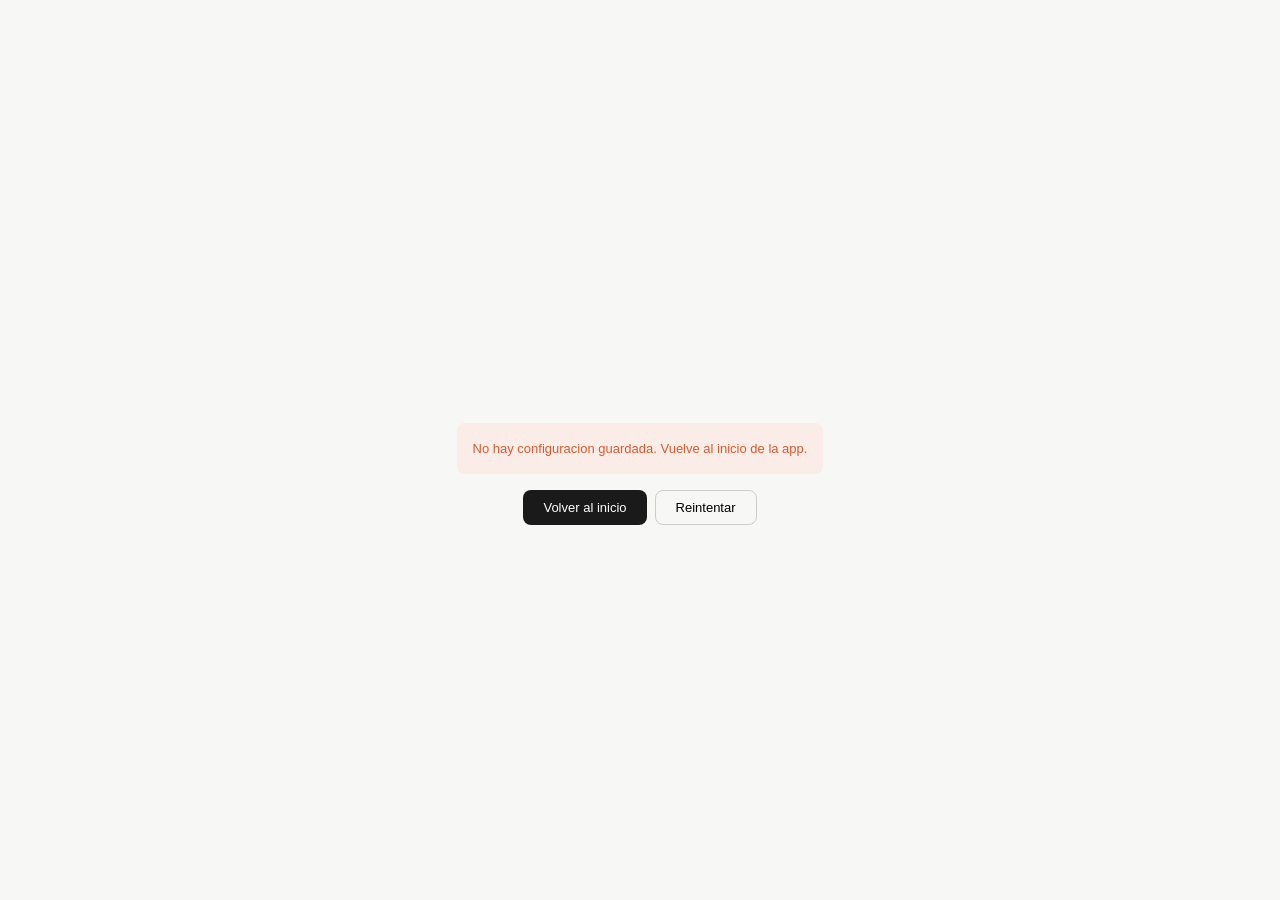
<file: inv.html>
<!DOCTYPE html>
<html lang="es">
<head>
<meta charset="UTF-8">
<meta name="viewport" content="width=device-width, initial-scale=1.0">
<title>Inversiones - Finanzas</title>
<style>
:root{--bg:#f7f7f5;--surface:#fff;--border:rgba(0,0,0,0.1);--text:#1a1a1a;--muted:#666;--green:#1D9E75;--green-bg:#E1F5EE;--red:#D85A30;--red-bg:#FAECE7;--blue:#185FA5;--blue-bg:#E6F1FB;--radius:10px}
*{box-sizing:border-box;margin:0;padding:0}
body{font-family:-apple-system,BlinkMacSystemFont,'Segoe UI',sans-serif;background:var(--bg);color:var(--text);font-size:15px}
#loading{position:fixed;inset:0;background:var(--bg);display:flex;align-items:center;justify-content:center;z-index:100}
#load-msg{font-size:14px;color:var(--muted);text-align:center;padding:1rem}
#load-err{display:none;background:var(--red-bg);color:var(--red);padding:1rem;border-radius:8px;font-size:13px;margin:1rem;line-height:1.5;text-align:center}
#load-btns{display:none;gap:8px;justify-content:center;margin-top:1rem}
#app{display:none;max-width:900px;margin:0 auto;padding:1rem}
.header{display:flex;align-items:center;justify-content:space-between;margin-bottom:1.5rem;padding-bottom:1rem;border-bottom:1px solid var(--border)}
.header-left{display:flex;align-items:center;gap:12px}
.btn-back{padding:7px 14px;font-size:13px;border:1px solid var(--border);background:var(--surface);border-radius:8px;cursor:pointer;color:var(--text);text-decoration:none;display:inline-block}
.header h1{font-size:20px;font-weight:600}
.sync-status{font-size:12px;color:var(--muted);display:flex;align-items:center;gap:6px}
.sync-dot{width:7px;height:7px;border-radius:50%;background:var(--green)}
.sync-dot.syncing{background:#EF9F27;animation:pulse 1s infinite}
.sync-dot.error{background:var(--red)}
@keyframes pulse{0%,100%{opacity:1}50%{opacity:.3}}
.stats-grid{display:grid;grid-template-columns:repeat(3,1fr);gap:10px;margin-bottom:1rem}
.stat{background:var(--surface);border:1px solid var(--border);border-radius:var(--radius);padding:1rem}
.stat-label{font-size:12px;color:var(--muted);margin-bottom:4px}
.stat-value{font-size:20px;font-weight:600}
.stat-sub{font-size:12px;color:var(--muted);margin-top:2px}
.v-pos{color:var(--green)}.v-neg{color:var(--red)}
.card{background:var(--surface);border:1px solid var(--border);border-radius:var(--radius);padding:1rem 1.25rem;margin-bottom:1rem}
.card-header{display:flex;justify-content:space-between;align-items:center;margin-bottom:1rem}
.card-title{font-size:13px;font-weight:500;color:var(--muted)}
.fondo-box{background:var(--bg);border-radius:8px;padding:1rem;margin-bottom:.5rem}
.sc-grid{display:grid;grid-template-columns:1fr 1fr;gap:8px;margin:1rem 0}
.sc-item{background:var(--surface);border-radius:8px;padding:8px 12px;border:1px solid var(--border)}
.sc-label{font-size:11px;color:var(--muted)}
.sc-val{font-size:15px;font-weight:600;margin-top:2px}
.sc-cuotas{font-size:11px;color:var(--muted)}
.vc-row{display:flex;justify-content:space-between;padding:8px 0;border-bottom:.5px solid var(--border);font-size:13px}
.vc-row:last-child{border-bottom:none}
.badge{display:inline-block;padding:2px 8px;border-radius:20px;font-size:11px;font-weight:500}
.b-inv{background:var(--green-bg);color:var(--green)}
.b-res{background:var(--red-bg);color:var(--red)}
.b-tra{background:var(--blue-bg);color:var(--blue)}
.mov-item{display:flex;justify-content:space-between;align-items:center;padding:9px 10px;font-size:13px;border-bottom:.5px solid var(--border)}
.mov-item:last-child{border-bottom:none}
.empty{text-align:center;padding:2rem;color:var(--muted);font-size:14px}
.xform{background:var(--surface);border:1px solid var(--border);border-radius:var(--radius);padding:1rem 1.25rem;margin-bottom:1rem;display:none}
.xform.open{display:block}
.form-grid{display:grid;grid-template-columns:1fr 1fr;gap:10px}
.form-group label{display:block;font-size:12px;color:var(--muted);margin-bottom:4px}
.form-group input,.form-group select{width:100%;padding:8px 10px;border:1px solid var(--border);border-radius:8px;font-size:14px;background:var(--bg);color:var(--text)}
.btn-save{margin-top:1rem;padding:10px 28px;background:var(--text);color:white;border:none;border-radius:8px;font-size:14px;font-weight:500;cursor:pointer}
.btn-save:disabled{opacity:.5;cursor:not-allowed}
.btn-sec{margin-top:1rem;padding:10px 28px;background:transparent;border:1px solid var(--border);color:var(--text);border-radius:8px;font-size:14px;cursor:pointer}
.btn-sm{padding:8px 18px;background:var(--text);color:white;border:none;border-radius:8px;font-size:13px;font-weight:500;cursor:pointer}
.msg{margin-top:8px;font-size:13px;padding:8px 12px;border-radius:6px;display:none}
.msg.ok{background:var(--green-bg);color:var(--green);display:block}
.msg.err{background:var(--red-bg);color:var(--red);display:block}
.summary-grid{display:grid;grid-template-columns:repeat(3,1fr);gap:8px;margin:1rem 0}
.summary-item{background:var(--bg);border-radius:8px;padding:10px 12px;border:1px solid var(--border)}
.summary-label{font-size:11px;color:var(--muted)}
.summary-value{font-size:16px;font-weight:600;margin-top:4px}
@media(max-width:580px){
  .stats-grid{grid-template-columns:1fr 1fr}
  .stats-grid .stat:last-child{grid-column:span 2}
  .form-grid{grid-template-columns:1fr}
  .sc-grid,.summary-grid{grid-template-columns:1fr}
}
</style>
</head>
<body>

<div id="loading">
  <div>
    <div id="load-msg">Conectando con GitHub...</div>
    <div id="load-err"></div>
    <div id="load-btns" style="display:none;gap:8px;justify-content:center">
      <button onclick="location.href='index.html'" style="padding:9px 20px;background:var(--text);color:white;border:none;border-radius:8px;font-size:13px;cursor:pointer">Volver al inicio</button>
      <button onclick="startApp()" style="padding:9px 20px;background:transparent;border:1px solid #ccc;border-radius:8px;font-size:13px;cursor:pointer">Reintentar</button>
    </div>
  </div>
</div>

<div id="app">
  <div class="header">
    <div class="header-left">
      <a href="index.html" class="btn-back">&#8592; Volver</a>
      <h1>Inversiones</h1>
    </div>
    <div class="sync-status"><div class="sync-dot" id="sdot"></div><span id="slabel">OK</span></div>
  </div>

  <!-- STATS -->
  <div class="stats-grid" id="inv-stats"></div>

  <!-- FONDOS -->
  <div class="card">
    <div class="card-header">
      <span class="card-title">Fondos activos</span>
      <div style="display:flex;gap:8px;flex-wrap:wrap">
        <button class="btn-sm" onclick="toggleRegForm()">Regularizar</button>
        <button class="btn-sm" onclick="toggleForm()">+ Registrar movimiento</button>
      </div>
    </div>
    <div class="xform" id="reg-form">
      <div class="form-grid">
        <div class="form-group"><label>Desde</label><input type="date" id="rf-desde"></div>
        <div class="form-group"><label>Hasta</label><input type="date" id="rf-hasta"></div>
        <div class="form-group"><label>Inversiones del periodo ($)</label><input type="number" id="rf-inv" placeholder="0"></div>
        <div class="form-group"><label>Rescates del periodo ($)</label><input type="number" id="rf-res" placeholder="0"></div>
        <div class="form-group"><label>Saldo inicial ($)</label><input type="number" id="rf-sini" placeholder="0"></div>
        <div class="form-group"><label>Saldo final ($)</label><input type="number" id="rf-sfin" placeholder="0"></div>
        <div class="form-group"><label>Ganancia / Perdida manual ($)</label><input type="number" id="rf-gan" placeholder="0"></div>
        <div class="form-group"><label>% Ganancia / Perdida manual</label><input type="number" id="rf-pct" placeholder="0" step="0.01"></div>
        <div class="form-group"><label>Saldo subcuenta 0 ($)</label><input type="number" id="rf-sc0" placeholder="0"></div>
        <div class="form-group"><label>Saldo subcuenta 1 ($)</label><input type="number" id="rf-sc1" placeholder="0"></div>
        <div class="form-group"><label>Valor cuota actual</label><input type="number" id="rf-vc" placeholder="0" step="0.0001"></div>
        <div class="form-group"><label>Fecha actualizacion</label><input type="date" id="rf-fecha"></div>
      </div>
      <div style="display:flex;gap:8px;margin-top:.75rem">
        <button class="btn-save" onclick="guardarRegularizacion()">Guardar regularizacion</button>
        <button class="btn-sec" onclick="toggleRegForm()">Cancelar</button>
      </div>
      <div class="msg" id="reg-msg"></div>
    </div>
    <div class="xform" id="mov-form">
      <div class="form-grid">
        <div class="form-group"><label>Fecha</label><input type="date" id="if-fecha"></div>
        <div class="form-group"><label>Tipo</label>
          <select id="if-tipo">
            <option value="Inversion">Inversion (aporte)</option>
            <option value="Rescate">Rescate (retiro)</option>
            <option value="Traspaso">Traspaso</option>
          </select>
        </div>
        <div class="form-group"><label>Fondo</label>
          <select id="if-fondo">
            <option>Itau Cartera Reserva</option>
            <option>Otro fondo</option>
          </select>
        </div>
        <div class="form-group"><label>Subcuenta</label>
          <select id="if-sc"><option value="0">0</option><option value="1">1</option></select>
        </div>
        <div class="form-group"><label>Monto ($)</label><input type="number" id="if-monto" placeholder="0"></div>
        <div class="form-group"><label>N cuotas</label><input type="number" id="if-cuotas" placeholder="0" step="0.0001"></div>
        <div class="form-group"><label>Valor cuota</label><input type="number" id="if-vc" placeholder="0" step="0.0001"></div>
        <div class="form-group"><label>Saldo total nuevo (opcional)</label><input type="number" id="if-saldo" placeholder="Ej: 3500000"></div>
      </div>
      <div style="display:flex;gap:8px;margin-top:.75rem">
        <button class="btn-save" onclick="guardarMov()">Guardar</button>
        <button class="btn-sec" onclick="toggleForm()">Cancelar</button>
      </div>
      <div class="msg" id="mov-msg"></div>
    </div>
    <div id="inv-fondos"></div>
  </div>

  <!-- MOVIMIENTOS -->
  <div class="card">
    <div class="card-header"><span class="card-title">Historial de movimientos</span></div>
    <div id="inv-movs"></div>
  </div>
</div>

<script>
function fmt(n){return '$'+Math.round(Math.abs(n)).toLocaleString('es-CL')}
let gc=null,INV=null,invSha=null;

function loadCfg(){try{return JSON.parse(localStorage.getItem('gh_cfg'));}catch{return null;}}
function gh(p){return 'https://api.github.com/repos/'+gc.user+'/'+gc.repo+'/contents/'+p}
function ghH(){return{'Authorization':'token '+gc.token,'Content-Type':'application/json','Accept':'application/vnd.github.v3+json'}}
function setSync(s){
  document.getElementById('sdot').className='sync-dot'+(s=='syncing'?' syncing':s=='error'?' error':'');
  document.getElementById('slabel').textContent=s=='syncing'?'Guardando...':s=='error'?'Error':'OK';
}

async function ghGet(file){
  const r=await fetch(gh(file),{headers:ghH()});
  if(r.status==404)return null;
  if(r.status==401)throw new Error('Token invalido. Vuelve al inicio y reconfigura.');
  if(!r.ok)throw new Error('GitHub '+r.status+' al leer '+file);
  return r.json();
}
async function ghPut(file,data,sha,msg){
  const body={message:msg,content:btoa(unescape(encodeURIComponent(JSON.stringify(data,null,2))))};
  if(sha)body.sha=sha;
  const r=await fetch(gh(file),{method:'PUT',headers:ghH(),body:JSON.stringify(body)});
  if(!r.ok)throw new Error('Error guardando '+file+' ('+r.status+')');
  return(await r.json()).content.sha;
}

function normalizarINVConReferencia(){
  if(!INV?.resumen||INV.resumen.periodo_desde)return false;
  const fondo=INV.fondos?.find(f=>f.nombre==='Itau Cartera Reserva');
  if(!fondo)return false;
  INV.resumen.periodo_desde='2026-01-01';
  INV.resumen.periodo_hasta='2026-05-01';
  INV.resumen.inversiones_periodo=1987537;
  INV.resumen.rescates_periodo=0;
  INV.resumen.saldo_inicial_periodo=1456663;
  INV.resumen.saldo_final_periodo=3488078;
  INV.resumen.ganancia_manual=43878;
  INV.resumen.pct_manual=1.27;
  INV.resumen.fecha_actualizacion='2026-05-02';
  INV.resumen.saldo_actual=3638078;
  const sc0=fondo.subcuentas.find(s=>s.numero===0);
  const sc1=fondo.subcuentas.find(s=>s.numero===1);
  if(sc0)sc0.saldo_actual=2833579;
  if(sc1)sc1.saldo_actual=804499;
  fondo.valor_cuota_actual=1277;
  fondo.fecha_valor_cuota='2026-05-02';
  fondo.saldo_total=3638078;
  const existeMov=INV.movimientos?.some(m=>m.fecha==='2026-05-02'&&m.subcuenta===1&&m.monto===150000);
  if(!existeMov){
    INV.last_id=(INV.last_id||0)+1;
    INV.movimientos.push({fecha:'2026-05-02',tipo:'Inversion',fondo:'Itau Cartera Reserva',subcuenta:1,cuotas:0,valor_cuota:1277,monto:150000});
  }
  return true;
}

async function startApp(){
  document.getElementById('loading').style.display='flex';
  document.getElementById('load-err').style.display='none';
  document.getElementById('load-btns').style.display='none';
  document.getElementById('load-msg').textContent='Cargando inversiones...';
  try{
    const m=await ghGet('inv_data.json');
    if(m){
      invSha=m.sha;INV=JSON.parse(atob(m.content.replace(/\n/g,'')));
      const migro=normalizarINVConReferencia();
      if(migro)await saveINV();
    }
    else{
      INV={
        fondos:[{
          id:'itau_reserva',nombre:'Itau Cartera Reserva',administradora:'Itau AGF',
          tipo:'Conservador',moneda:'CLP',
          subcuentas:[
            {numero:0,cuotas:2211.7650,saldo_actual:2833579},
            {numero:1,cuotas:511.4890,saldo_actual:804499}
          ],
          valor_cuota_actual:1277,fecha_valor_cuota:'2026-05-02',
          saldo_total:3638078,activo:true
        }],
        movimientos:[
          {fecha:'2026-03-23',tipo:'Inversion',fondo:'Itau Cartera Reserva',subcuenta:1,cuotas:393.7890,valor_cuota:1269.7154,monto:500000},
          {fecha:'2026-03-26',tipo:'Inversion',fondo:'Itau Cartera Reserva',subcuenta:0,cuotas:78.0806,valor_cuota:1271.8517,monto:99307},
          {fecha:'2026-03-26',tipo:'Inversion',fondo:'Itau Cartera Reserva',subcuenta:0,cuotas:58.2906,valor_cuota:1271.8517,monto:74137},
          {fecha:'2026-03-26',tipo:'Inversion',fondo:'Itau Cartera Reserva',subcuenta:0,cuotas:58.1200,valor_cuota:1271.8517,monto:73920},
          {fecha:'2026-03-26',tipo:'Inversion',fondo:'Itau Cartera Reserva',subcuenta:0,cuotas:778.5287,valor_cuota:1271.8517,monto:990173},
          {fecha:'2026-03-23',tipo:'Rescate',fondo:'Itau Cartera Crecimiento Defensivo',subcuenta:0,cuotas:-865.2641,valor_cuota:1430.2419,monto:-1237537},
          {fecha:'2026-04-06',tipo:'Inversion',fondo:'Itau Cartera Reserva',subcuenta:1,cuotas:117.7000,valor_cuota:1274.0,monto:150000},
          {fecha:'2026-05-02',tipo:'Inversion',fondo:'Itau Cartera Reserva',subcuenta:1,cuotas:0,valor_cuota:1277,monto:150000}
        ],
        resumen:{
          saldo_inicial_mar:1456663,
          saldo_actual:3638078,
          total_aportes_propios:0,
          fecha_actualizacion:'2026-05-02',
          periodo_desde:'2026-01-01',
          periodo_hasta:'2026-05-01',
          inversiones_periodo:1987537,
          rescates_periodo:0,
          saldo_inicial_periodo:1456663,
          saldo_final_periodo:3488078,
          ganancia_manual:43878,
          pct_manual:1.27
        },
        last_id:8
      };
      invSha=await ghPut('inv_data.json',INV,null,'init inv');
    }
    document.getElementById('loading').style.display='none';
    document.getElementById('app').style.display='block';
    document.getElementById('if-fecha').value=new Date().toISOString().split('T')[0];
    renderAll();
  }catch(e){
    document.getElementById('load-msg').textContent='';
    document.getElementById('load-err').textContent=e.message;
    document.getElementById('load-err').style.display='block';
    document.getElementById('load-btns').style.display='flex';
  }
}

async function saveINV(){
  setSync('syncing');
  INV.resumen.saldo_actual=INV.fondos.filter(f=>f.activo).reduce((s,f)=>s+f.saldo_total,0);
  invSha=await ghPut('inv_data.json',INV,invSha,'update inv');
  setSync('ok');
}

function renderAll(){renderStats();renderFondos();renderMovs();}

function getResumenInv(){
  const r=INV.resumen||{};
  const tot=INV.fondos.filter(f=>f.activo).reduce((s,f)=>s+f.saldo_total,0);
  const periodoInv=r.inversiones_periodo ?? 0;
  const periodoRes=r.rescates_periodo ?? 0;
  const saldoInicial=r.saldo_inicial_periodo ?? r.saldo_inicial_mar ?? 0;
  const saldoFinal=r.saldo_final_periodo ?? tot;
  const gan=(typeof r.ganancia_manual==='number')?r.ganancia_manual:(saldoFinal-saldoInicial-periodoInv+periodoRes);
  const pct=(typeof r.pct_manual==='number')?r.pct_manual:(saldoInicial>0?((gan/saldoInicial)*100):0);
  return {tot,periodoInv,periodoRes,saldoInicial,saldoFinal,gan,pct};
}

function renderStats(){
  const {tot,gan,pct}=getResumenInv();
  const tc=INV.fondos.filter(f=>f.activo).reduce((s,f)=>s+f.subcuentas.reduce((ss,sc)=>ss+sc.cuotas,0),0);
  document.getElementById('inv-stats').innerHTML=
    '<div class="stat"><div class="stat-label">Saldo total</div><div class="stat-value v-pos">'+fmt(tot)+'</div><div class="stat-sub">Al '+INV.resumen.fecha_actualizacion+'</div></div>'+
    '<div class="stat"><div class="stat-label">Ganancia / Perdida</div><div class="stat-value '+(gan>=0?'v-pos':'v-neg')+'">'+(gan>=0?'+':'')+fmt(gan)+'</div><div class="stat-sub">'+pct.toFixed(2)+'% informado</div></div>'+
    '<div class="stat"><div class="stat-label">Total cuotas</div><div class="stat-value">'+tc.toFixed(4)+'</div><div class="stat-sub">Todos los fondos</div></div>';
}

function renderFondos(){
  const r=INV.resumen||{};
  document.getElementById('inv-fondos').innerHTML=INV.fondos.filter(f=>f.activo).map(f=>{
    const scs=f.subcuentas.map(s=>'<div class="sc-item"><div class="sc-label">Subcuenta '+s.numero+'</div><div class="sc-val">'+fmt(s.saldo_actual)+'</div><div class="sc-cuotas">'+s.cuotas.toFixed(4)+' cuotas</div></div>').join('');
    const resumenPeriodo = r.periodo_desde||r.periodo_hasta ? '<div class="summary-grid">'+
      '<div class="summary-item"><div class="summary-label">Desde</div><div class="summary-value">'+(r.periodo_desde||'-')+'</div></div>'+
      '<div class="summary-item"><div class="summary-label">Hasta</div><div class="summary-value">'+(r.periodo_hasta||'-')+'</div></div>'+
      '<div class="summary-item"><div class="summary-label">Inversiones</div><div class="summary-value">'+fmt(r.inversiones_periodo||0)+'</div></div>'+
      '<div class="summary-item"><div class="summary-label">Rescates</div><div class="summary-value">'+fmt(r.rescates_periodo||0)+'</div></div>'+
      '<div class="summary-item"><div class="summary-label">Saldo inicial</div><div class="summary-value">'+fmt(r.saldo_inicial_periodo||0)+'</div></div>'+
      '<div class="summary-item"><div class="summary-label">Saldo final</div><div class="summary-value">'+fmt(r.saldo_final_periodo||f.saldo_total)+'</div></div>'+
      '<div class="summary-item"><div class="summary-label">Ganancia / Perdida</div><div class="summary-value">'+fmt(r.ganancia_manual||0)+'</div></div>'+
      '<div class="summary-item"><div class="summary-label">% Ganancia / Perdida</div><div class="summary-value">'+((r.pct_manual||0).toFixed? r.pct_manual.toFixed(2) : Number(r.pct_manual||0).toFixed(2))+'%</div></div>'+
    '</div>' : '';
    return '<div class="fondo-box">'+
      '<div style="display:flex;justify-content:space-between;align-items:center;margin-bottom:.5rem">'+
        '<div><div style="font-size:15px;font-weight:600">'+f.nombre+'</div>'+
        '<div style="font-size:12px;color:var(--muted)">'+f.administradora+'</div></div>'+
        '<span class="badge b-inv">'+f.tipo+'</span></div>'+
      resumenPeriodo+
      '<div class="sc-grid">'+scs+'</div>'+
      '<div class="vc-row"><span>Valor cuota</span><span style="font-weight:500">$'+f.valor_cuota_actual.toLocaleString('es-CL',{minimumFractionDigits:4})+'</span></div>'+
      '<div class="vc-row"><span>Actualizado</span><span style="color:var(--muted)">'+f.fecha_valor_cuota+'</span></div>'+
      '<div class="vc-row"><span style="font-weight:600">Saldo total</span><span style="font-weight:600;color:var(--green)">'+fmt(f.saldo_total)+'</span></div>'+
    '</div>';
  }).join('');
}

function renderMovs(){
  const movs=[...INV.movimientos].sort((a,b)=>b.fecha.localeCompare(a.fecha));
  if(!movs.length){document.getElementById('inv-movs').innerHTML='<div class="empty">Sin movimientos</div>';return;}
  document.getElementById('inv-movs').innerHTML=movs.map(m=>{
    const isR=m.tipo=='Rescate',isT=m.tipo=='Traspaso';
    const cls=isR?'b-res':isT?'b-tra':'b-inv';
    return '<div class="mov-item">'+
      '<div style="display:flex;flex-direction:column;gap:2px">'+
        '<span style="font-weight:500">'+m.fondo+'</span>'+
        '<span style="font-size:11px;color:var(--muted)">'+m.fecha+' - SC '+m.subcuenta+' - '+(m.cuotas>0?'+':'')+m.cuotas+' cuotas @ $'+m.valor_cuota+'</span>'+
      '</div>'+
      '<div style="display:flex;align-items:center;gap:10px">'+
        '<div style="text-align:right">'+
          '<div style="font-weight:600;color:'+(isR?'var(--red)':'var(--green)')+'">'+(isR?'-':'+')+fmt(Math.abs(m.monto))+'</div>'+
          '<span class="badge '+cls+'">'+m.tipo+'</span>'+
        '</div>'+
      '</div>'+
    '</div>';
  }).join('');
}

function cargarRegularizacionForm(){
  const f=INV.fondos.find(x=>x.activo)||INV.fondos[0];
  const r=INV.resumen||{};
  document.getElementById('rf-desde').value=r.periodo_desde||'';
  document.getElementById('rf-hasta').value=r.periodo_hasta||'';
  document.getElementById('rf-inv').value=r.inversiones_periodo||'';
  document.getElementById('rf-res').value=r.rescates_periodo||'';
  document.getElementById('rf-sini').value=r.saldo_inicial_periodo||'';
  document.getElementById('rf-sfin').value=r.saldo_final_periodo||f?.saldo_total||'';
  document.getElementById('rf-gan').value=(typeof r.ganancia_manual==='number')?r.ganancia_manual:'';
  document.getElementById('rf-pct').value=(typeof r.pct_manual==='number')?r.pct_manual:'';
  document.getElementById('rf-sc0').value=f?.subcuentas.find(x=>x.numero===0)?.saldo_actual||'';
  document.getElementById('rf-sc1').value=f?.subcuentas.find(x=>x.numero===1)?.saldo_actual||'';
  document.getElementById('rf-vc').value=f?.valor_cuota_actual||'';
  document.getElementById('rf-fecha').value=r.fecha_actualizacion||new Date().toISOString().split('T')[0];
}

function toggleForm(){
  document.getElementById('mov-form').classList.toggle('open');
  if(document.getElementById('mov-form').classList.contains('open'))
    document.getElementById('if-fecha').value=new Date().toISOString().split('T')[0];
}

function toggleRegForm(){
  const el=document.getElementById('reg-form');
  el.classList.toggle('open');
  if(el.classList.contains('open'))cargarRegularizacionForm();
}

async function guardarRegularizacion(){
  const f=INV.fondos.find(x=>x.activo)||INV.fondos[0];
  if(!f){showMsg('reg-msg','No hay fondo activo para regularizar',false);return;}
  const sc0=parseFloat(document.getElementById('rf-sc0').value)||0;
  const sc1=parseFloat(document.getElementById('rf-sc1').value)||0;
  f.subcuentas=f.subcuentas.map(sc=>{
    if(sc.numero===0)return {...sc,saldo_actual:sc0};
    if(sc.numero===1)return {...sc,saldo_actual:sc1};
    return sc;
  });
  f.valor_cuota_actual=parseFloat(document.getElementById('rf-vc').value)||0;
  f.fecha_valor_cuota=document.getElementById('rf-fecha').value||f.fecha_valor_cuota;
  f.saldo_total=sc0+sc1;
  INV.resumen.periodo_desde=document.getElementById('rf-desde').value||'';
  INV.resumen.periodo_hasta=document.getElementById('rf-hasta').value||'';
  INV.resumen.inversiones_periodo=parseFloat(document.getElementById('rf-inv').value)||0;
  INV.resumen.rescates_periodo=parseFloat(document.getElementById('rf-res').value)||0;
  INV.resumen.saldo_inicial_periodo=parseFloat(document.getElementById('rf-sini').value)||0;
  INV.resumen.saldo_final_periodo=parseFloat(document.getElementById('rf-sfin').value)||f.saldo_total;
  INV.resumen.ganancia_manual=parseFloat(document.getElementById('rf-gan').value)||0;
  INV.resumen.pct_manual=parseFloat(document.getElementById('rf-pct').value)||0;
  INV.resumen.fecha_actualizacion=document.getElementById('rf-fecha').value||new Date().toISOString().split('T')[0];
  INV.resumen.saldo_actual=f.saldo_total;
  try{
    await saveINV();
    renderAll();
    toggleRegForm();
    showMsg('reg-msg','Regularizacion guardada',true);
  }catch(e){
    showMsg('reg-msg','Error: '+e.message,false);
  }
}

async function guardarMov(){
  const fecha=document.getElementById('if-fecha').value;
  const tipo=document.getElementById('if-tipo').value;
  const fondo=document.getElementById('if-fondo').value;
  const sc=parseInt(document.getElementById('if-sc').value);
  const monto=parseFloat(document.getElementById('if-monto').value)||0;
  const cuotas=parseFloat(document.getElementById('if-cuotas').value)||0;
  const vc=parseFloat(document.getElementById('if-vc').value)||0;
  const sn=parseFloat(document.getElementById('if-saldo').value)||0;
  if(!fecha||!monto){showMsg('mov-msg','Completa fecha y monto',false);return;}
  INV.last_id=(INV.last_id||0)+1;
  const montoFinal=tipo=='Rescate'?-monto:monto;
  const cuotasFinal=tipo=='Rescate'?-cuotas:cuotas;
  INV.movimientos.push({fecha,tipo,fondo,subcuenta:sc,cuotas:cuotasFinal,valor_cuota:vc,monto:montoFinal});
  const f=INV.fondos.find(x=>x.nombre==fondo);
  if(f){
    const s=f.subcuentas.find(x=>x.numero==sc);
    if(s){
      if(tipo=='Inversion'){s.cuotas+=cuotas;s.saldo_actual+=monto;}
      else if(tipo=='Rescate'){s.cuotas-=cuotas;s.saldo_actual-=monto;}
      else if(tipo=='Traspaso'){s.cuotas+=cuotas;s.saldo_actual+=monto;}
    }
    f.valor_cuota_actual=vc||f.valor_cuota_actual;
    f.fecha_valor_cuota=fecha;
    f.saldo_total=sn||f.subcuentas.reduce((sum,sub)=>sum+sub.saldo_actual,0);
    INV.resumen.fecha_actualizacion=fecha;
    INV.resumen.saldo_actual=f.saldo_total;
    if(sn)INV.resumen.saldo_final_periodo=sn;
  }
  try{
    await saveINV();renderAll();toggleForm();showMsg('mov-msg','Guardado',true);
  }catch(e){showMsg('mov-msg','Error: '+e.message,false);}
}

function showMsg(id,m,ok){const e=document.getElementById(id);e.textContent=m;e.className='msg '+(ok?'ok':'err');setTimeout(()=>{e.className='msg';},3000);}

window.addEventListener('load',()=>{
  gc=loadCfg();
  if(!gc){
    document.getElementById('load-msg').textContent='';
    document.getElementById('load-err').textContent='No hay configuracion guardada. Vuelve al inicio de la app.';
    document.getElementById('load-err').style.display='block';
    document.getElementById('load-btns').style.display='flex';
  } else {
    startApp();
  }
});
</script>
</body>
</html>
</file>
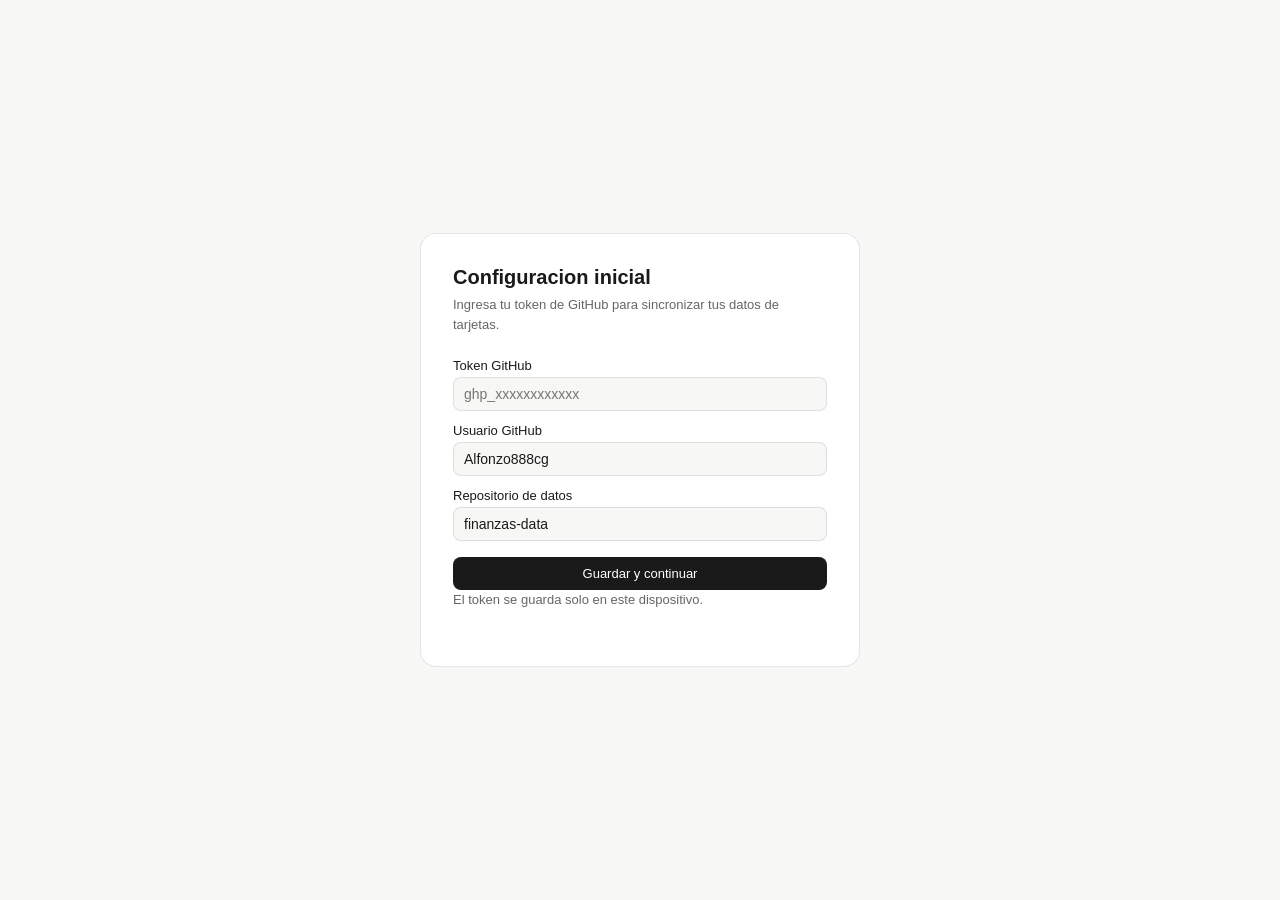
<file: tdc.html>
<!DOCTYPE html>
<html lang="es">
<head>
<meta charset="UTF-8">
<meta name="viewport" content="width=device-width, initial-scale=1.0">
<title>Tarjetas de Credito</title>
<link rel="stylesheet" href="tdc/tdc.css">
</head>
<body>
<div id="loading">
  <div id="loading-inner">
    <div id="loading-msg">Conectando con GitHub...</div>
    <div id="loading-error"></div>
    <div id="loading-btns">
      <button class="btn-save" onclick="showSetup()">Reconfigurar token</button>
      <button class="btn-sec" onclick="startTDC()">Reintentar</button>
    </div>
  </div>
</div>

<div id="setup-screen">
  <div class="setup-card">
    <h2>Configuracion inicial</h2>
    <p>Ingresa tu token de GitHub para sincronizar tus datos de tarjetas.</p>
    <label>Token GitHub</label>
    <input type="password" id="cfg-token" placeholder="ghp_xxxxxxxxxxxx">
    <label>Usuario GitHub</label>
    <input type="text" id="cfg-user" value="Alfonzo888cg">
    <label>Repositorio de datos</label>
    <input type="text" id="cfg-repo" value="finanzas-data">
    <button class="btn-save full" onclick="saveConfig()">Guardar y continuar</button>
    <p class="setup-note">El token se guarda solo en este dispositivo.</p>
  </div>
</div>

<div id="app">
  <div class="app-header">
    <div>
      <a class="back-link" href="index.html">&#8592; Finanzas personales</a>
      <h1>Tarjetas de credito</h1>
    </div>
    <div class="sync-status"><div class="sync-dot" id="sdot"></div><span id="slabel">OK</span></div>
  </div>

  <div class="tdc-grid" id="tdc-cards"></div>

  <div class="card">
    <div class="card-header">
      <span class="card-title">Movimientos del periodo</span>
      <input type="month" id="tdc-period" onchange="TDCApp.setPeriod(this.value)">
    </div>
    <div class="mes-nav">
      <button onclick="TDCApp.prev()">&#8592;</button>
      <span id="tdc-mes-lbl"></span>
      <button onclick="TDCApp.next()">&#8594;</button>
    </div>
    <div id="tdc-mes-detail"></div>
  </div>

  <div class="card">
    <div class="card-header"><span class="card-title">Costos de administracion</span></div>
    <div id="admin-fees"></div>
  </div>

  <div class="card">
    <div class="card-header"><span class="card-title">Proyeccion 9 meses</span></div>
    <div class="timeline" id="tdc-tl"></div>
  </div>

  <div class="card">
    <div class="card-header">
      <span class="card-title">Compras vigentes</span>
      <button class="btn-sm" onclick="TDCApp.toggleForm()">+ Nueva compra</button>
    </div>
    <div class="xform" id="cf">
      <div class="form-grid">
        <div class="form-group"><label>Tarjeta</label><select id="cf-t"></select></div>
        <div class="form-group"><label>Descripcion</label><input type="text" id="cf-d" placeholder="Ej: Televisor"></div>
        <div class="form-group"><label>Monto por cuota ($)</label><input type="number" id="cf-m" placeholder="0" min="0"></div>
        <div class="form-group"><label>N cuotas restantes</label><input type="number" id="cf-n" placeholder="1" min="1"></div>
        <div class="form-group"><label>Mes primera cuota</label><input type="month" id="cf-mi"></div>
        <div class="form-group"><label>Tipo</label><select id="cf-r"><option value="no">Cuotas fijas</option><option value="si">Cargo recurrente</option></select></div>
      </div>
      <div class="form-actions">
        <button class="btn-save" onclick="TDCApp.savePurchase()">Guardar</button>
        <button class="btn-sec" onclick="TDCApp.toggleForm()">Cancelar</button>
      </div>
      <div class="msg" id="cf-msg"></div>
    </div>
    <div id="purchase-list"></div>
  </div>

  <div class="card">
    <div class="card-header"><span class="card-title">Administracion de tarjetas</span></div>
    <div id="card-settings"></div>
  </div>
</div>

<script src="assets/shared.js"></script>
<script src="tdc/tdc-domain.js"></script>
<script src="tdc/tdc-store.js"></script>
<script src="tdc/tdc-ui.js"></script>
<script>
let ghCfg=null;

function showSetup(){
  document.getElementById('loading').style.display='none';
  document.getElementById('setup-screen').style.display='flex';
}

function saveConfig(){
  const cfg={
    token:document.getElementById('cfg-token').value.trim(),
    user:document.getElementById('cfg-user').value.trim(),
    repo:document.getElementById('cfg-repo').value.trim()
  };
  if(!cfg.token||!cfg.user||!cfg.repo){alert('Completa todos los campos');return;}
  AppShared.saveCfg(cfg);
  ghCfg=cfg;
  document.getElementById('setup-screen').style.display='none';
  startTDC();
}

async function startTDC(){
  document.getElementById('loading').style.display='flex';
  document.getElementById('loading-error').style.display='none';
  document.getElementById('loading-btns').style.display='none';
  document.getElementById('loading-msg').textContent='Cargando tarjetas...';
  try{
    const client=AppShared.githubClient(ghCfg);
    await TDCUi.init(client);
    document.getElementById('loading').style.display='none';
    document.getElementById('app').style.display='block';
  }catch(e){
    TDCUi.setSync('error');
    document.getElementById('loading-msg').textContent='';
    document.getElementById('loading-error').textContent=e.message;
    document.getElementById('loading-error').style.display='block';
    document.getElementById('loading-btns').style.display='flex';
  }
}

window.addEventListener('load',()=>{
  ghCfg=AppShared.loadCfg();
  if(!ghCfg)showSetup();
  else startTDC();
});
</script>
</body>
</html>
</file>
<file: tdc/tdc.css>
:root{--bg:#f7f7f5;--surface:#fff;--border:rgba(0,0,0,.1);--text:#1a1a1a;--muted:#666;--green:#1D9E75;--green-bg:#E1F5EE;--red:#D85A30;--red-bg:#FAECE7;--blue:#185FA5;--blue-bg:#E6F1FB;--radius:10px}
*{box-sizing:border-box;margin:0;padding:0}
body{font-family:-apple-system,BlinkMacSystemFont,'Segoe UI',sans-serif;background:var(--bg);color:var(--text);font-size:15px}
#loading{position:fixed;inset:0;background:var(--bg);display:flex;align-items:center;justify-content:center;z-index:100}
#loading-inner{text-align:center;padding:2rem;max-width:420px;width:100%}
#loading-msg{font-size:14px;color:var(--muted);margin-bottom:1rem}
#loading-error{display:none;background:var(--red-bg);color:var(--red);padding:1rem;border-radius:8px;font-size:13px;margin-bottom:1rem;line-height:1.5}
#loading-btns{display:none;gap:8px;justify-content:center;flex-wrap:wrap}
#setup-screen{display:none;align-items:center;justify-content:center;min-height:100vh;padding:1rem}
.setup-card{background:var(--surface);border-radius:16px;border:1px solid var(--border);padding:2rem;max-width:440px;width:100%}
.setup-card h2{font-size:20px;font-weight:600;margin-bottom:6px}
.setup-card p,.setup-note{color:var(--muted);font-size:13px;margin-bottom:1.5rem;line-height:1.5}
.setup-card label{display:block;font-size:13px;font-weight:500;margin-bottom:4px;margin-top:12px}
.setup-card input,.form-group input,.form-group select,.card-header input,.admin-row input,.settings-row input{width:100%;padding:8px 10px;border:1px solid var(--border);border-radius:8px;font-size:14px;background:var(--bg);color:var(--text)}
#app{display:none;max-width:940px;margin:0 auto;padding:1rem}
.app-header{display:flex;align-items:center;justify-content:space-between;margin-bottom:1.25rem;padding-bottom:1rem;border-bottom:1px solid var(--border)}
.app-header h1{font-size:20px;font-weight:600;margin-top:4px}
.back-link{font-size:13px;color:var(--muted);text-decoration:none}
.sync-status{font-size:12px;color:var(--muted);display:flex;align-items:center;gap:6px}
.sync-dot{width:7px;height:7px;border-radius:50%;background:var(--green)}
.sync-dot.syncing{background:#EF9F27;animation:pulse 1s infinite}
.sync-dot.error{background:var(--red)}
@keyframes pulse{0%,100%{opacity:1}50%{opacity:.3}}
.card{background:var(--surface);border:1px solid var(--border);border-radius:var(--radius);padding:1rem 1.25rem;margin-bottom:1rem}
.card-header{display:flex;justify-content:space-between;align-items:center;gap:10px;margin-bottom:1rem}
.card-title{font-size:13px;font-weight:500;color:var(--muted)}
.tdc-grid{display:grid;grid-template-columns:1fr 1fr;gap:10px;margin-bottom:1rem}
.tdc-box{background:var(--surface);border:1px solid var(--border);border-radius:var(--radius);padding:1rem 1.25rem}
.tdc-card-head{display:flex;justify-content:space-between;align-items:center;margin-bottom:6px;font-size:15px;font-weight:600}
.badge{display:inline-block;padding:2px 8px;border-radius:20px;font-size:11px;font-weight:500;background:var(--blue-bg);color:var(--blue)}
.metric-label,.mini-label,.muted{font-size:12px;color:var(--muted)}
.mini-label{margin-top:8px}
.metric-value{font-size:20px;font-weight:600}
.strong{font-size:15px;font-weight:500}
.cupo-bar{height:5px;background:var(--border);border-radius:3px;margin:8px 0 4px;overflow:hidden}
.cupo-fill{height:100%;border-radius:3px}
.cupo-labels{display:flex;justify-content:space-between;font-size:11px;color:var(--muted)}
.mes-nav{display:flex;align-items:center;gap:10px;margin-bottom:1rem}
.mes-nav button{background:var(--surface);border:1px solid var(--border);border-radius:8px;padding:6px 14px;cursor:pointer;font-size:13px;color:var(--text)}
.mes-nav span{font-size:15px;font-weight:600;flex:1;text-align:center}
.cuota-row{display:flex;justify-content:space-between;gap:12px;padding:7px 10px;font-size:13px;border-radius:6px}
.cuota-row:nth-child(odd){background:var(--bg)}
.cuota-sub{display:flex;justify-content:space-between;padding:8px 10px;font-size:14px;font-weight:600;border-top:1px solid var(--border);margin-top:4px}
.total-row{font-size:15px;border-top:2px solid var(--border);margin-top:8px}
.sec-sub{font-size:12px;font-weight:500;color:var(--muted);margin:1rem 0 .5rem;text-transform:uppercase;letter-spacing:.5px}
.status-chip{display:inline-block;margin-left:6px;padding:1px 6px;border-radius:10px;background:var(--red-bg);color:var(--red);font-size:10px}
.admin-row,.settings-row,.pitem{display:grid;grid-template-columns:1fr 150px auto;gap:10px;align-items:center;padding:8px 10px;background:var(--bg);border-radius:8px;margin-bottom:7px;font-size:13px}
.settings-row{grid-template-columns:1fr 160px 170px auto}
.settings-row label{font-size:11px;color:var(--muted)}
.timeline{display:grid;grid-template-columns:repeat(9,1fr);gap:4px}
.tcell{border-radius:6px;padding:6px 2px;text-align:center;background:var(--bg);border:1px solid var(--border);font-size:10px}
.tcell.now{border-color:#378ADD;background:#E6F1FB}
.tl{font-size:9px;color:var(--muted);margin-bottom:2px}
.tt{font-size:11px;font-weight:600;border-top:.5px solid var(--border);margin-top:2px;padding-top:2px}
.xform{background:var(--surface);border:1px solid var(--border);border-radius:var(--radius);padding:1rem 1.25rem;margin-bottom:1rem;display:none}
.xform.open{display:block}
.form-grid{display:grid;grid-template-columns:1fr 1fr;gap:10px}
.form-group label{display:block;font-size:12px;color:var(--muted);margin-bottom:4px}
.form-actions{display:flex;gap:8px;margin-top:.75rem}
.btn-save,.btn-sec,.btn-sm{padding:9px 18px;border-radius:8px;font-size:13px;font-weight:500;cursor:pointer}
.btn-save,.btn-sm{background:var(--text);color:white;border:none}
.btn-sec{background:transparent;border:1px solid var(--border);color:var(--text)}
.full{width:100%;margin-top:1rem}
.btn-del{background:none;border:none;color:var(--muted);cursor:pointer;font-size:15px;padding:2px 6px;border-radius:4px}
.btn-del:hover{color:var(--red);background:var(--red-bg)}
.pitem{grid-template-columns:1fr auto}
.pitem-actions{display:flex;align-items:center;gap:8px;text-align:right}
.empty{text-align:center;padding:1.5rem;color:var(--muted);font-size:14px}
.empty.small{text-align:left;padding:8px}
.msg{margin-top:8px;font-size:13px;padding:8px 12px;border-radius:6px;display:none}
.msg.ok{background:var(--green-bg);color:var(--green);display:block}
.msg.err{background:var(--red-bg);color:var(--red);display:block}
@media(max-width:680px){
  .tdc-grid,.form-grid{grid-template-columns:1fr}
  .timeline{grid-template-columns:repeat(3,1fr)}
  .admin-row,.settings-row,.pitem{grid-template-columns:1fr}
  .card-header{align-items:flex-start;flex-direction:column}
}
</file>
